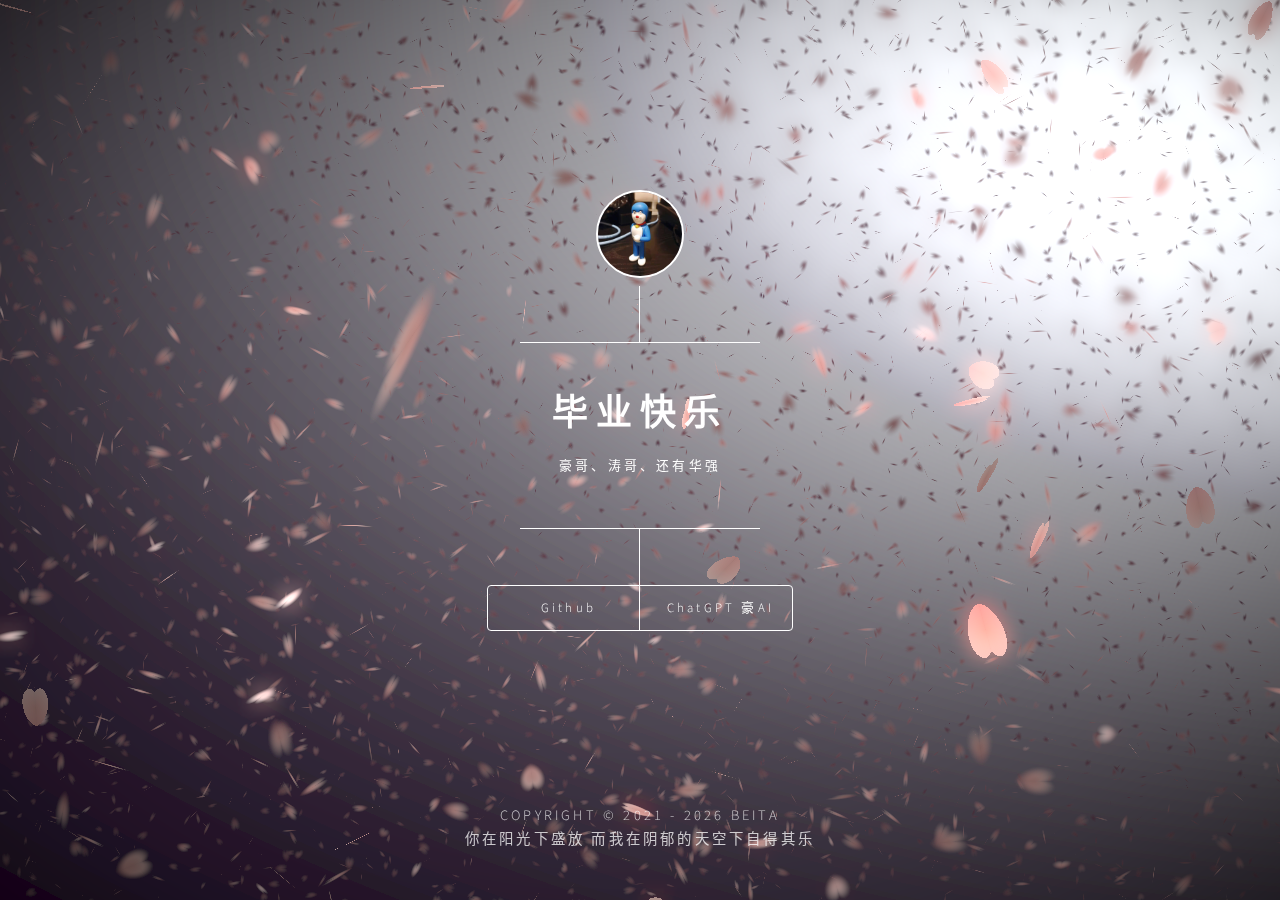
<file: index.html>
﻿<!DOCTYPE html>
<html>
 <head> 
  <title>欢迎来到阿豪站点★</title> 
  <meta charset="utf-8" /> 
  <meta http-equiv="content-language" content="zh-cn" /> 
  <link rel="shortcut icon" href="assets\wx_picture.jpg" /> 
  <meta name="viewport" content="width=device-width, initial-scale=1, user-scalable=no" /> 
  <link rel="stylesheet" href="assets/css/main.css" /> 
  <noscript> 
   <link rel="stylesheet" href="assets/css/noscript.css" /> 
  </noscript>
 </head> 
 <body class="is-preload"> 
  <!-- Wrapper --> 
  <div id="wrapper"> 
   <!-- Header --> 
   <header id="header"> 
    <div class="icon"> 
     <img src="assets\wx_picture.jpg" alt="欢迎来到阿豪站点★" title="欢迎来到阿豪站点★" class="logo" /> 
    </div> 
    <div class="content"> 
     <div class="inner"> 
      <h1>毕业快乐</h1> 
      <p>
        豪哥、涛哥、还有华强</p>
     </div> 
    </div> 
    <nav> 
     <ul> 
      <li> <a target="_blank" href="https://github.com/fengzhihao1108">Github</a></li> 
	  <li> <a target="_blank" href="https://huaqiang.yuyuefei.eu.org/">ChatGPT 豪AI</a></li>

     </ul> 
    </nav> 
   </header> 
   <!-- Footer --> 
   <footer id="footer"> 
    <p class="copyright"><script>
		var mydate = new Date();
		document.writeln("Copyright&nbsp;&copy;&nbsp;2021 - "+mydate.getFullYear()+'&nbsp;BeiTa');</script></p> 
	<p class="copyright">你在阳光下盛放 而我在阴郁的天空下自得其乐</p> 
    </footer>
  </div> 
  <canvas id="sakura" style="z-index: 2;
    position: fixed;
    left: 0;
    top: 0;
    height: 100vh;
    width: 100vw;"> 
  </canvas> 
  <!-- BG --> 
  <!-- <div id="bg"> --> 
  <!-- Scripts --> 
  <script src="assets/js/jquery.min.js"></script> 
  <script src="assets/js/browser.min.js"></script> 
  <script src="assets/js/breakpoints.min.js"></script> 
  <script src="assets/js/util.js"></script> 
  <script src="assets/js/main.js"></script> 
  <style>canvas { padding:0; margin:0; }</style> 
  <!-- sakura shader --> 
  <script id="sakura_point_vsh" type="x-shader/x_vertex">
uniform mat4 uProjection;
uniform mat4 uModelview;
uniform vec3 uResolution;
uniform vec3 uOffset;
uniform vec3 uDOF;  //x:focus distance, y:focus radius, z:max radius
uniform vec3 uFade; //x:start distance, y:half distance, z:near fade start

attribute vec3 aPosition;
attribute vec3 aEuler;
attribute vec2 aMisc; //x:size, y:fade

varying vec3 pposition;
varying float psize;
varying float palpha;
varying float pdist;

//varying mat3 rotMat;
varying vec3 normX;
varying vec3 normY;
varying vec3 normZ;
varying vec3 normal;

varying float diffuse;
varying float specular;
varying float rstop;
varying float distancefade;

void main(void) {
    // Projection is based on vertical angle
    vec4 pos = uModelview * vec4(aPosition + uOffset, 1.0);
    gl_Position = uProjection * pos;
    gl_PointSize = aMisc.x * uProjection[1][1] / -pos.z * uResolution.y * 0.5;
    
    pposition = pos.xyz;
    psize = aMisc.x;
    pdist = length(pos.xyz);
    palpha = smoothstep(0.0, 1.0, (pdist - 0.1) / uFade.z);
    
    vec3 elrsn = sin(aEuler);
    vec3 elrcs = cos(aEuler);
    mat3 rotx = mat3(
        1.0, 0.0, 0.0,
        0.0, elrcs.x, elrsn.x,
        0.0, -elrsn.x, elrcs.x
    );
    mat3 roty = mat3(
        elrcs.y, 0.0, -elrsn.y,
        0.0, 1.0, 0.0,
        elrsn.y, 0.0, elrcs.y
    );
    mat3 rotz = mat3(
        elrcs.z, elrsn.z, 0.0, 
        -elrsn.z, elrcs.z, 0.0,
        0.0, 0.0, 1.0
    );
    mat3 rotmat = rotx * roty * rotz;
    normal = rotmat[2];
    
    mat3 trrotm = mat3(
        rotmat[0][0], rotmat[1][0], rotmat[2][0],
        rotmat[0][1], rotmat[1][1], rotmat[2][1],
        rotmat[0][2], rotmat[1][2], rotmat[2][2]
    );
    normX = trrotm[0];
    normY = trrotm[1];
    normZ = trrotm[2];
    
    const vec3 lit = vec3(0.6917144638660746, 0.6917144638660746, -0.20751433915982237);
    
    float tmpdfs = dot(lit, normal);
    if(tmpdfs < 0.0) {
        normal = -normal;
        tmpdfs = dot(lit, normal);
    }
    diffuse = 0.4 + tmpdfs;
    
    vec3 eyev = normalize(-pos.xyz);
    if(dot(eyev, normal) > 0.0) {
        vec3 hv = normalize(eyev + lit);
        specular = pow(max(dot(hv, normal), 0.0), 20.0);
    }
    else {
        specular = 0.0;
    }
    
    rstop = clamp((abs(pdist - uDOF.x) - uDOF.y) / uDOF.z, 0.0, 1.0);
    rstop = pow(rstop, 0.5);
    //-0.69315 = ln(0.5)
    distancefade = min(1.0, exp((uFade.x - pdist) * 0.69315 / uFade.y));
}
</script> 
  <script id="sakura_point_fsh" type="x-shader/x_fragment">
#ifdef GL_ES
//precision mediump float;
precision highp float;
#endif

uniform vec3 uDOF;  //x:focus distance, y:focus radius, z:max radius
uniform vec3 uFade; //x:start distance, y:half distance, z:near fade start

const vec3 fadeCol = vec3(0.08, 0.03, 0.06);

varying vec3 pposition;
varying float psize;
varying float palpha;
varying float pdist;

//varying mat3 rotMat;
varying vec3 normX;
varying vec3 normY;
varying vec3 normZ;
varying vec3 normal;

varying float diffuse;
varying float specular;
varying float rstop;
varying float distancefade;

float ellipse(vec2 p, vec2 o, vec2 r) {
    vec2 lp = (p - o) / r;
    return length(lp) - 1.0;
}

void main(void) {
    vec3 p = vec3(gl_PointCoord - vec2(0.5, 0.5), 0.0) * 2.0;
    vec3 d = vec3(0.0, 0.0, -1.0);
    float nd = normZ.z; //dot(-normZ, d);
    if(abs(nd) < 0.0001) discard;
    
    float np = dot(normZ, p);
    vec3 tp = p + d * np / nd;
    vec2 coord = vec2(dot(normX, tp), dot(normY, tp));
    
    //angle = 15 degree
    const float flwrsn = 0.258819045102521;
    const float flwrcs = 0.965925826289068;
    mat2 flwrm = mat2(flwrcs, -flwrsn, flwrsn, flwrcs);
    vec2 flwrp = vec2(abs(coord.x), coord.y) * flwrm;
    
    float r;
    if(flwrp.x < 0.0) {
        r = ellipse(flwrp, vec2(0.065, 0.024) * 0.5, vec2(0.36, 0.96) * 0.5);
    }
    else {
        r = ellipse(flwrp, vec2(0.065, 0.024) * 0.5, vec2(0.58, 0.96) * 0.5);
    }
    
    if(r > rstop) discard;
    
    vec3 col = mix(vec3(1.0, 0.8, 0.75), vec3(1.0, 0.9, 0.87), r);
    float grady = mix(0.0, 1.0, pow(coord.y * 0.5 + 0.5, 0.35));
    col *= vec3(1.0, grady, grady);
    col *= mix(0.8, 1.0, pow(abs(coord.x), 0.3));
    col = col * diffuse + specular;
    
    col = mix(fadeCol, col, distancefade);
    
    float alpha = (rstop > 0.001)? (0.5 - r / (rstop * 2.0)) : 1.0;
    alpha = smoothstep(0.0, 1.0, alpha) * palpha;
    
    gl_FragColor = vec4(col * 0.5, alpha);
}
</script> 
  <!-- effects --> 
  <script id="fx_common_vsh" type="x-shader/x_vertex">
uniform vec3 uResolution;
attribute vec2 aPosition;

varying vec2 texCoord;
varying vec2 screenCoord;

void main(void) {
    gl_Position = vec4(aPosition, 0.0, 1.0);
    texCoord = aPosition.xy * 0.5 + vec2(0.5, 0.5);
    screenCoord = aPosition.xy * vec2(uResolution.z, 1.0);
}
</script> 
  <script id="bg_fsh" type="x-shader/x_fragment">
#ifdef GL_ES
//precision mediump float;
precision highp float;
#endif

uniform vec2 uTimes;

varying vec2 texCoord;
varying vec2 screenCoord;

void main(void) {
    vec3 col;
    float c;
    vec2 tmpv = texCoord * vec2(0.8, 1.0) - vec2(0.95, 1.0);
    c = exp(-pow(length(tmpv) * 1.8, 2.0));
    col = mix(vec3(0.02, 0.0, 0.03), vec3(0.96, 0.98, 1.0) * 1.5, c);
    gl_FragColor = vec4(col * 0.5, 1.0);
}
</script> 
  <script id="fx_brightbuf_fsh" type="x-shader/x_fragment">
#ifdef GL_ES
//precision mediump float;
precision highp float;
#endif
uniform sampler2D uSrc;
uniform vec2 uDelta;

varying vec2 texCoord;
varying vec2 screenCoord;

void main(void) {
    vec4 col = texture2D(uSrc, texCoord);
    gl_FragColor = vec4(col.rgb * 2.0 - vec3(0.5), 1.0);
}
</script> 
  <script id="fx_dirblur_r4_fsh" type="x-shader/x_fragment">
#ifdef GL_ES
//precision mediump float;
precision highp float;
#endif
uniform sampler2D uSrc;
uniform vec2 uDelta;
uniform vec4 uBlurDir; //dir(x, y), stride(z, w)

varying vec2 texCoord;
varying vec2 screenCoord;

void main(void) {
    vec4 col = texture2D(uSrc, texCoord);
    col = col + texture2D(uSrc, texCoord + uBlurDir.xy * uDelta);
    col = col + texture2D(uSrc, texCoord - uBlurDir.xy * uDelta);
    col = col + texture2D(uSrc, texCoord + (uBlurDir.xy + uBlurDir.zw) * uDelta);
    col = col + texture2D(uSrc, texCoord - (uBlurDir.xy + uBlurDir.zw) * uDelta);
    gl_FragColor = col / 5.0;
}
</script> 
  <!-- effect fragment shader template --> 
  <script id="fx_common_fsh" type="x-shader/x_fragment">
#ifdef GL_ES
//precision mediump float;
precision highp float;
#endif
uniform sampler2D uSrc;
uniform vec2 uDelta;

varying vec2 texCoord;
varying vec2 screenCoord;

void main(void) {
    gl_FragColor = texture2D(uSrc, texCoord);
}
</script> 
  <!-- post processing --> 
  <script id="pp_final_vsh" type="x-shader/x_vertex">
uniform vec3 uResolution;
attribute vec2 aPosition;
varying vec2 texCoord;
varying vec2 screenCoord;
void main(void) {
    gl_Position = vec4(aPosition, 0.0, 1.0);
    texCoord = aPosition.xy * 0.5 + vec2(0.5, 0.5);
    screenCoord = aPosition.xy * vec2(uResolution.z, 1.0);
}
</script> 
  <script id="pp_final_fsh" type="x-shader/x_fragment">
#ifdef GL_ES
//precision mediump float;
precision highp float;
#endif
uniform sampler2D uSrc;
uniform sampler2D uBloom;
uniform vec2 uDelta;
varying vec2 texCoord;
varying vec2 screenCoord;
void main(void) {
    vec4 srccol = texture2D(uSrc, texCoord) * 2.0;
    vec4 bloomcol = texture2D(uBloom, texCoord);
    vec4 col;
    col = srccol + bloomcol * (vec4(1.0) + srccol);
    col *= smoothstep(1.0, 0.0, pow(length((texCoord - vec2(0.5)) * 2.0), 1.2) * 0.5);
    col = pow(col, vec4(0.45454545454545)); //(1.0 / 2.2)
    
    gl_FragColor = vec4(col.rgb, 1.0);
    gl_FragColor.a = 1.0;
}
</script> 
  <script>
// Utilities
var Vector3 = {};
var Matrix44 = {};
Vector3.create = function(x, y, z) {
    return {'x':x, 'y':y, 'z':z};
};
Vector3.dot = function (v0, v1) {
    return v0.x * v1.x + v0.y * v1.y + v0.z * v1.z;
};
Vector3.cross = function (v, v0, v1) {
    v.x = v0.y * v1.z - v0.z * v1.y;
    v.y = v0.z * v1.x - v0.x * v1.z;
    v.z = v0.x * v1.y - v0.y * v1.x;
};
Vector3.normalize = function (v) {
    var l = v.x * v.x + v.y * v.y + v.z * v.z;
    if(l > 0.00001) {
        l = 1.0 / Math.sqrt(l);
        v.x *= l;
        v.y *= l;
        v.z *= l;
    }
};
Vector3.arrayForm = function(v) {
    if(v.array) {
        v.array[0] = v.x;
        v.array[1] = v.y;
        v.array[2] = v.z;
    }
    else {
        v.array = new Float32Array([v.x, v.y, v.z]);
    }
    return v.array;
};
Matrix44.createIdentity = function () {
    return new Float32Array([1.0, 0.0, 0.0, 0.0, 0.0, 1.0, 0.0, 0.0, 0.0, 0.0, 1.0, 0.0, 0.0, 0.0, 0.0, 1.0]);
};
Matrix44.loadProjection = function (m, aspect, vdeg, near, far) {
    var h = near * Math.tan(vdeg * Math.PI / 180.0 * 0.5) * 2.0;
    var w = h * aspect;
    
    m[0] = 2.0 * near / w;
    m[1] = 0.0;
    m[2] = 0.0;
    m[3] = 0.0;
    
    m[4] = 0.0;
    m[5] = 2.0 * near / h;
    m[6] = 0.0;
    m[7] = 0.0;
    
    m[8] = 0.0;
    m[9] = 0.0;
    m[10] = -(far + near) / (far - near);
    m[11] = -1.0;
    
    m[12] = 0.0;
    m[13] = 0.0;
    m[14] = -2.0 * far * near / (far - near);
    m[15] = 0.0;
};
Matrix44.loadLookAt = function (m, vpos, vlook, vup) {
    var frontv = Vector3.create(vpos.x - vlook.x, vpos.y - vlook.y, vpos.z - vlook.z);
    Vector3.normalize(frontv);
    var sidev = Vector3.create(1.0, 0.0, 0.0);
    Vector3.cross(sidev, vup, frontv);
    Vector3.normalize(sidev);
    var topv = Vector3.create(1.0, 0.0, 0.0);
    Vector3.cross(topv, frontv, sidev);
    Vector3.normalize(topv);
    
    m[0] = sidev.x;
    m[1] = topv.x;
    m[2] = frontv.x;
    m[3] = 0.0;
    
    m[4] = sidev.y;
    m[5] = topv.y;
    m[6] = frontv.y;
    m[7] = 0.0;
    
    m[8] = sidev.z;
    m[9] = topv.z;
    m[10] = frontv.z;
    m[11] = 0.0;
    
    m[12] = -(vpos.x * m[0] + vpos.y * m[4] + vpos.z * m[8]);
    m[13] = -(vpos.x * m[1] + vpos.y * m[5] + vpos.z * m[9]);
    m[14] = -(vpos.x * m[2] + vpos.y * m[6] + vpos.z * m[10]);
    m[15] = 1.0;
};

//
var timeInfo = {
    'start':0, 'prev':0, // Date
    'delta':0, 'elapsed':0 // Number(sec)
};

//
var gl;
var renderSpec = {
    'width':0,
    'height':0,
    'aspect':1,
    'array':new Float32Array(3),
    'halfWidth':0,
    'halfHeight':0,
    'halfArray':new Float32Array(3)
    // and some render targets. see setViewport()
};
renderSpec.setSize = function(w, h) {
    renderSpec.width = w;
    renderSpec.height = h;
    renderSpec.aspect = renderSpec.width / renderSpec.height;
    renderSpec.array[0] = renderSpec.width;
    renderSpec.array[1] = renderSpec.height;
    renderSpec.array[2] = renderSpec.aspect;
    
    renderSpec.halfWidth = Math.floor(w / 2);
    renderSpec.halfHeight = Math.floor(h / 2);
    renderSpec.halfArray[0] = renderSpec.halfWidth;
    renderSpec.halfArray[1] = renderSpec.halfHeight;
    renderSpec.halfArray[2] = renderSpec.halfWidth / renderSpec.halfHeight;
};

function deleteRenderTarget(rt) {
    gl.deleteFramebuffer(rt.frameBuffer);
    gl.deleteRenderbuffer(rt.renderBuffer);
    gl.deleteTexture(rt.texture);
}

function createRenderTarget(w, h) {
    var ret = {
        'width':w,
        'height':h,
        'sizeArray':new Float32Array([w, h, w / h]),
        'dtxArray':new Float32Array([1.0 / w, 1.0 / h])
    };
    ret.frameBuffer = gl.createFramebuffer();
    ret.renderBuffer = gl.createRenderbuffer();
    ret.texture = gl.createTexture();
    
    gl.bindTexture(gl.TEXTURE_2D, ret.texture);
    gl.texImage2D(gl.TEXTURE_2D, 0, gl.RGBA, w, h, 0, gl.RGBA, gl.UNSIGNED_BYTE, null);
    gl.texParameteri(gl.TEXTURE_2D, gl.TEXTURE_WRAP_S, gl.CLAMP_TO_EDGE);
    gl.texParameteri(gl.TEXTURE_2D, gl.TEXTURE_WRAP_T, gl.CLAMP_TO_EDGE);
    gl.texParameteri(gl.TEXTURE_2D, gl.TEXTURE_MAG_FILTER, gl.LINEAR);
    gl.texParameteri(gl.TEXTURE_2D, gl.TEXTURE_MIN_FILTER, gl.LINEAR);
    
    gl.bindFramebuffer(gl.FRAMEBUFFER, ret.frameBuffer);
    gl.framebufferTexture2D(gl.FRAMEBUFFER, gl.COLOR_ATTACHMENT0, gl.TEXTURE_2D, ret.texture, 0);
    
    gl.bindRenderbuffer(gl.RENDERBUFFER, ret.renderBuffer);
    gl.renderbufferStorage(gl.RENDERBUFFER, gl.DEPTH_COMPONENT16, w, h);
    gl.framebufferRenderbuffer(gl.FRAMEBUFFER, gl.DEPTH_ATTACHMENT, gl.RENDERBUFFER, ret.renderBuffer);
    
    gl.bindTexture(gl.TEXTURE_2D, null);
    gl.bindRenderbuffer(gl.RENDERBUFFER, null);
    gl.bindFramebuffer(gl.FRAMEBUFFER, null);
    
    return ret;
}

function compileShader(shtype, shsrc) {
	var retsh = gl.createShader(shtype);
	
	gl.shaderSource(retsh, shsrc);
	gl.compileShader(retsh);
	
	if(!gl.getShaderParameter(retsh, gl.COMPILE_STATUS)) {
		var errlog = gl.getShaderInfoLog(retsh);
		gl.deleteShader(retsh);
		console.error(errlog);
		return null;
	}
	return retsh;
}

function createShader(vtxsrc, frgsrc, uniformlist, attrlist) {
    var vsh = compileShader(gl.VERTEX_SHADER, vtxsrc);
    var fsh = compileShader(gl.FRAGMENT_SHADER, frgsrc);
    
    if(vsh == null || fsh == null) {
        return null;
    }
    
    var prog = gl.createProgram();
    gl.attachShader(prog, vsh);
    gl.attachShader(prog, fsh);
    
    gl.deleteShader(vsh);
    gl.deleteShader(fsh);
    
    gl.linkProgram(prog);
    if (!gl.getProgramParameter(prog, gl.LINK_STATUS)) {
        var errlog = gl.getProgramInfoLog(prog);
        console.error(errlog);
        return null;
    }
    
    if(uniformlist) {
        prog.uniforms = {};
        for(var i = 0; i < uniformlist.length; i++) {
            prog.uniforms[uniformlist[i]] = gl.getUniformLocation(prog, uniformlist[i]);
        }
    }
    
    if(attrlist) {
        prog.attributes = {};
        for(var i = 0; i < attrlist.length; i++) {
            var attr = attrlist[i];
            prog.attributes[attr] = gl.getAttribLocation(prog, attr);
        }
    }
    
    return prog;
}

function useShader(prog) {
    gl.useProgram(prog);
    for(var attr in prog.attributes) {
        gl.enableVertexAttribArray(prog.attributes[attr]);;
    }
}

function unuseShader(prog) {
    for(var attr in prog.attributes) {
        gl.disableVertexAttribArray(prog.attributes[attr]);;
    }
    gl.useProgram(null);
}

/////
var projection = {
    'angle':60,
    'nearfar':new Float32Array([0.1, 100.0]),
    'matrix':Matrix44.createIdentity()
};
var camera = {
    'position':Vector3.create(0, 0, 100),
    'lookat':Vector3.create(0, 0, 0),
    'up':Vector3.create(0, 1, 0),
    'dof':Vector3.create(10.0, 4.0, 8.0),
    'matrix':Matrix44.createIdentity()
};

var pointFlower = {};
var meshFlower = {};
var sceneStandBy = false;

var BlossomParticle = function () {
    this.velocity = new Array(3);
    this.rotation = new Array(3);
    this.position = new Array(3);
    this.euler = new Array(3);
    this.size = 1.0;
    this.alpha = 1.0;
    this.zkey = 0.0;
};

BlossomParticle.prototype.setVelocity = function (vx, vy, vz) {
    this.velocity[0] = vx;
    this.velocity[1] = vy;
    this.velocity[2] = vz;
};

BlossomParticle.prototype.setRotation = function (rx, ry, rz) {
    this.rotation[0] = rx;
    this.rotation[1] = ry;
    this.rotation[2] = rz;
};

BlossomParticle.prototype.setPosition = function (nx, ny, nz) {
    this.position[0] = nx;
    this.position[1] = ny;
    this.position[2] = nz;
};

BlossomParticle.prototype.setEulerAngles = function (rx, ry, rz) {
    this.euler[0] = rx;
    this.euler[1] = ry;
    this.euler[2] = rz;
};

BlossomParticle.prototype.setSize = function (s) {
    this.size = s;
};

BlossomParticle.prototype.update = function (dt, et) {
    this.position[0] += this.velocity[0] * dt;
    this.position[1] += this.velocity[1] * dt;
    this.position[2] += this.velocity[2] * dt;
    
    this.euler[0] += this.rotation[0] * dt;
    this.euler[1] += this.rotation[1] * dt;
    this.euler[2] += this.rotation[2] * dt;
};

function createPointFlowers() {
    // get point sizes
    var prm = gl.getParameter(gl.ALIASED_POINT_SIZE_RANGE);
    renderSpec.pointSize = {'min':prm[0], 'max':prm[1]};
    
    var vtxsrc = document.getElementById("sakura_point_vsh").textContent;
    var frgsrc = document.getElementById("sakura_point_fsh").textContent;
    
    pointFlower.program = createShader(
        vtxsrc, frgsrc,
        ['uProjection', 'uModelview', 'uResolution', 'uOffset', 'uDOF', 'uFade'],
        ['aPosition', 'aEuler', 'aMisc']
    );
    
    useShader(pointFlower.program);
    pointFlower.offset = new Float32Array([0.0, 0.0, 0.0]);
    pointFlower.fader = Vector3.create(0.0, 10.0, 0.0);
    
    // paramerters: velocity[3], rotate[3]
    pointFlower.numFlowers = 1600;
    pointFlower.particles = new Array(pointFlower.numFlowers);
    // vertex attributes {position[3], euler_xyz[3], size[1]}
    pointFlower.dataArray = new Float32Array(pointFlower.numFlowers * (3 + 3 + 2));
    pointFlower.positionArrayOffset = 0;
    pointFlower.eulerArrayOffset = pointFlower.numFlowers * 3;
    pointFlower.miscArrayOffset = pointFlower.numFlowers * 6;
    
    pointFlower.buffer = gl.createBuffer();
    gl.bindBuffer(gl.ARRAY_BUFFER, pointFlower.buffer);
    gl.bufferData(gl.ARRAY_BUFFER, pointFlower.dataArray, gl.DYNAMIC_DRAW);
    gl.bindBuffer(gl.ARRAY_BUFFER, null);
    
    unuseShader(pointFlower.program);
    
    for(var i = 0; i < pointFlower.numFlowers; i++) {
        pointFlower.particles[i] = new BlossomParticle();
    }
}

function initPointFlowers() {
    //area
    pointFlower.area = Vector3.create(20.0, 20.0, 20.0);
    pointFlower.area.x = pointFlower.area.y * renderSpec.aspect;
    
    pointFlower.fader.x = 10.0; //env fade start
    pointFlower.fader.y = pointFlower.area.z; //env fade half
    pointFlower.fader.z = 0.1;  //near fade start
    
    //particles
    var PI2 = Math.PI * 2.0;
    var tmpv3 = Vector3.create(0, 0, 0);
    var tmpv = 0;
    var symmetryrand = function() {return (Math.random() * 2.0 - 1.0);};
    for(var i = 0; i < pointFlower.numFlowers; i++) {
        var tmpprtcl = pointFlower.particles[i];
        
        //velocity
        tmpv3.x = symmetryrand() * 0.3 + 0.8;
        tmpv3.y = symmetryrand() * 0.2 - 1.0;
        tmpv3.z = symmetryrand() * 0.3 + 0.5;
        Vector3.normalize(tmpv3);
        tmpv = 2.0 + Math.random() * 1.0;
        tmpprtcl.setVelocity(tmpv3.x * tmpv, tmpv3.y * tmpv, tmpv3.z * tmpv);
        
        //rotation
        tmpprtcl.setRotation(
            symmetryrand() * PI2 * 0.5,
            symmetryrand() * PI2 * 0.5,
            symmetryrand() * PI2 * 0.5
        );
        
        //position
        tmpprtcl.setPosition(
            symmetryrand() * pointFlower.area.x,
            symmetryrand() * pointFlower.area.y,
            symmetryrand() * pointFlower.area.z
        );
        
        //euler
        tmpprtcl.setEulerAngles(
            Math.random() * Math.PI * 2.0,
            Math.random() * Math.PI * 2.0,
            Math.random() * Math.PI * 2.0
        );
        
        //size
        tmpprtcl.setSize(0.9 + Math.random() * 0.1);
    }
}

function renderPointFlowers() {
    //update
    var PI2 = Math.PI * 2.0;
    var limit = [pointFlower.area.x, pointFlower.area.y, pointFlower.area.z];
    var repeatPos = function (prt, cmp, limit) {
        if(Math.abs(prt.position[cmp]) - prt.size * 0.5 > limit) {
            //out of area
            if(prt.position[cmp] > 0) {
                prt.position[cmp] -= limit * 2.0;
            }
            else {
                prt.position[cmp] += limit * 2.0;
            }
        }
    };
    var repeatEuler = function (prt, cmp) {
        prt.euler[cmp] = prt.euler[cmp] % PI2;
        if(prt.euler[cmp] < 0.0) {
            prt.euler[cmp] += PI2;
        }
    };
    
    for(var i = 0; i < pointFlower.numFlowers; i++) {
        var prtcl = pointFlower.particles[i];
        prtcl.update(timeInfo.delta, timeInfo.elapsed);
        repeatPos(prtcl, 0, pointFlower.area.x);
        repeatPos(prtcl, 1, pointFlower.area.y);
        repeatPos(prtcl, 2, pointFlower.area.z);
        repeatEuler(prtcl, 0);
        repeatEuler(prtcl, 1);
        repeatEuler(prtcl, 2);
        
        prtcl.alpha = 1.0;//(pointFlower.area.z - prtcl.position[2]) * 0.5;
        
        prtcl.zkey = (camera.matrix[2] * prtcl.position[0]
                    + camera.matrix[6] * prtcl.position[1]
                    + camera.matrix[10] * prtcl.position[2]
                    + camera.matrix[14]);
    }
    
    // sort
    pointFlower.particles.sort(function(p0, p1){return p0.zkey - p1.zkey;});
    
    // update data
    var ipos = pointFlower.positionArrayOffset;
    var ieuler = pointFlower.eulerArrayOffset;
    var imisc = pointFlower.miscArrayOffset;
    for(var i = 0; i < pointFlower.numFlowers; i++) {
        var prtcl = pointFlower.particles[i];
        pointFlower.dataArray[ipos] = prtcl.position[0];
        pointFlower.dataArray[ipos + 1] = prtcl.position[1];
        pointFlower.dataArray[ipos + 2] = prtcl.position[2];
        ipos += 3;
        pointFlower.dataArray[ieuler] = prtcl.euler[0];
        pointFlower.dataArray[ieuler + 1] = prtcl.euler[1];
        pointFlower.dataArray[ieuler + 2] = prtcl.euler[2];
        ieuler += 3;
        pointFlower.dataArray[imisc] = prtcl.size;
        pointFlower.dataArray[imisc + 1] = prtcl.alpha;
        imisc += 2;
    }
    
    //draw
    gl.enable(gl.BLEND);
    //gl.disable(gl.DEPTH_TEST);
    gl.blendFunc(gl.SRC_ALPHA, gl.ONE_MINUS_SRC_ALPHA);
    
    var prog = pointFlower.program;
    useShader(prog);
    
    gl.uniformMatrix4fv(prog.uniforms.uProjection, false, projection.matrix);
    gl.uniformMatrix4fv(prog.uniforms.uModelview, false, camera.matrix);
    gl.uniform3fv(prog.uniforms.uResolution, renderSpec.array);
    gl.uniform3fv(prog.uniforms.uDOF, Vector3.arrayForm(camera.dof));
    gl.uniform3fv(prog.uniforms.uFade, Vector3.arrayForm(pointFlower.fader));
    
    gl.bindBuffer(gl.ARRAY_BUFFER, pointFlower.buffer);
    gl.bufferData(gl.ARRAY_BUFFER, pointFlower.dataArray, gl.DYNAMIC_DRAW);
    
    gl.vertexAttribPointer(prog.attributes.aPosition, 3, gl.FLOAT, false, 0, pointFlower.positionArrayOffset * Float32Array.BYTES_PER_ELEMENT);
    gl.vertexAttribPointer(prog.attributes.aEuler, 3, gl.FLOAT, false, 0, pointFlower.eulerArrayOffset * Float32Array.BYTES_PER_ELEMENT);
    gl.vertexAttribPointer(prog.attributes.aMisc, 2, gl.FLOAT, false, 0, pointFlower.miscArrayOffset * Float32Array.BYTES_PER_ELEMENT);
    
    // doubler
    for(var i = 1; i < 2; i++) {
        var zpos = i * -2.0;
        pointFlower.offset[0] = pointFlower.area.x * -1.0;
        pointFlower.offset[1] = pointFlower.area.y * -1.0;
        pointFlower.offset[2] = pointFlower.area.z * zpos;
        gl.uniform3fv(prog.uniforms.uOffset, pointFlower.offset);
        gl.drawArrays(gl.POINT, 0, pointFlower.numFlowers);
        
        pointFlower.offset[0] = pointFlower.area.x * -1.0;
        pointFlower.offset[1] = pointFlower.area.y *  1.0;
        pointFlower.offset[2] = pointFlower.area.z * zpos;
        gl.uniform3fv(prog.uniforms.uOffset, pointFlower.offset);
        gl.drawArrays(gl.POINT, 0, pointFlower.numFlowers);
        
        pointFlower.offset[0] = pointFlower.area.x *  1.0;
        pointFlower.offset[1] = pointFlower.area.y * -1.0;
        pointFlower.offset[2] = pointFlower.area.z * zpos;
        gl.uniform3fv(prog.uniforms.uOffset, pointFlower.offset);
        gl.drawArrays(gl.POINT, 0, pointFlower.numFlowers);
        
        pointFlower.offset[0] = pointFlower.area.x *  1.0;
        pointFlower.offset[1] = pointFlower.area.y *  1.0;
        pointFlower.offset[2] = pointFlower.area.z * zpos;
        gl.uniform3fv(prog.uniforms.uOffset, pointFlower.offset);
        gl.drawArrays(gl.POINT, 0, pointFlower.numFlowers);
    }
    
    //main
    pointFlower.offset[0] = 0.0;
    pointFlower.offset[1] = 0.0;
    pointFlower.offset[2] = 0.0;
    gl.uniform3fv(prog.uniforms.uOffset, pointFlower.offset);
    gl.drawArrays(gl.POINT, 0, pointFlower.numFlowers);
    
    gl.bindBuffer(gl.ARRAY_BUFFER, null);
    unuseShader(prog);
    
    gl.enable(gl.DEPTH_TEST);
    gl.disable(gl.BLEND);
}

// effects
//common util
function createEffectProgram(vtxsrc, frgsrc, exunifs, exattrs) {
    var ret = {};
    var unifs = ['uResolution', 'uSrc', 'uDelta'];
    if(exunifs) {
        unifs = unifs.concat(exunifs);
    }
    var attrs = ['aPosition'];
    if(exattrs) {
        attrs = attrs.concat(exattrs);
    }
    
    ret.program = createShader(vtxsrc, frgsrc, unifs, attrs);
    useShader(ret.program);
    
    ret.dataArray = new Float32Array([
        -1.0, -1.0,
         1.0, -1.0,
        -1.0,  1.0,
         1.0,  1.0
    ]);
    ret.buffer = gl.createBuffer();
    gl.bindBuffer(gl.ARRAY_BUFFER, ret.buffer);
    gl.bufferData(gl.ARRAY_BUFFER, ret.dataArray, gl.STATIC_DRAW);
    
    gl.bindBuffer(gl.ARRAY_BUFFER, null);
    unuseShader(ret.program);
    
    return ret;
}

// basic usage
// useEffect(prog, srctex({'texture':texid, 'dtxArray':(f32)[dtx, dty]})); //basic initialize
// gl.uniform**(...); //additional uniforms
// drawEffect()
// unuseEffect(prog)
// TEXTURE0 makes src
function useEffect(fxobj, srctex) {
    var prog = fxobj.program;
    useShader(prog);
    gl.uniform3fv(prog.uniforms.uResolution, renderSpec.array);
    
    if(srctex != null) {
        gl.uniform2fv(prog.uniforms.uDelta, srctex.dtxArray);
        gl.uniform1i(prog.uniforms.uSrc, 0);
        
        gl.activeTexture(gl.TEXTURE0);
        gl.bindTexture(gl.TEXTURE_2D, srctex.texture);
    }
}
function drawEffect(fxobj) {
    gl.bindBuffer(gl.ARRAY_BUFFER, fxobj.buffer);
    gl.vertexAttribPointer(fxobj.program.attributes.aPosition, 2, gl.FLOAT, false, 0, 0);
    gl.drawArrays(gl.TRIANGLE_STRIP, 0, 4);
}
function unuseEffect(fxobj) {
    unuseShader(fxobj.program);
}

var effectLib = {};
function createEffectLib() {
    
    var vtxsrc, frgsrc;
    //common
    var cmnvtxsrc = document.getElementById("fx_common_vsh").textContent;
    
    //background
    frgsrc = document.getElementById("bg_fsh").textContent;
    effectLib.sceneBg = createEffectProgram(cmnvtxsrc, frgsrc, ['uTimes'], null);
    
    // make brightpixels buffer
    frgsrc = document.getElementById("fx_brightbuf_fsh").textContent;
    effectLib.mkBrightBuf = createEffectProgram(cmnvtxsrc, frgsrc, null, null);
    
    // direction blur
    frgsrc = document.getElementById("fx_dirblur_r4_fsh").textContent;
    effectLib.dirBlur = createEffectProgram(cmnvtxsrc, frgsrc, ['uBlurDir'], null);
    
    //final composite
    vtxsrc = document.getElementById("pp_final_vsh").textContent;
    frgsrc = document.getElementById("pp_final_fsh").textContent;
    effectLib.finalComp = createEffectProgram(vtxsrc, frgsrc, ['uBloom'], null);
}

// backgroundAEINK
function createBackground() {
    //console.log("create background");
}
function initBackground() {
    //console.log("init background");AEINK
}
function renderBackground() {
    gl.disable(gl.DEPTH_TEST);
    
    useEffect(effectLib.sceneBg, null);
    gl.uniform2f(effectLib.sceneBg.program.uniforms.uTimes, timeInfo.elapsed, timeInfo.delta);
    drawEffect(effectLib.sceneBg);
    unuseEffect(effectLib.sceneBg);
    
    gl.enable(gl.DEPTH_TEST);
}

// post process
var postProcess = {};
function createPostProcess() {
    //console.log("create post process");
}
function initPostProcess() {
    //console.log("init post process");
}

function renderPostProcess() {
    gl.enable(gl.TEXTURE_2D);
    gl.disable(gl.DEPTH_TEST);
    var bindRT = function (rt, isclear) {
        gl.bindFramebuffer(gl.FRAMEBUFFER, rt.frameBuffer);
        gl.viewport(0, 0, rt.width, rt.height);
        if(isclear) {
            gl.clearColor(0, 0, 0, 0);
            gl.clear(gl.COLOR_BUFFER_BIT | gl.DEPTH_BUFFER_BIT);
        }
    };
    
    //make bright buff
    bindRT(renderSpec.wHalfRT0, true);
    useEffect(effectLib.mkBrightBuf, renderSpec.mainRT);
    drawEffect(effectLib.mkBrightBuf);
    unuseEffect(effectLib.mkBrightBuf);
    
    // make bloom
    for(var i = 0; i < 2; i++) {
        var p = 1.5 + 1 * i;
        var s = 2.0 + 1 * i;
        bindRT(renderSpec.wHalfRT1, true);
        useEffect(effectLib.dirBlur, renderSpec.wHalfRT0);
        gl.uniform4f(effectLib.dirBlur.program.uniforms.uBlurDir, p, 0.0, s, 0.0);
        drawEffect(effectLib.dirBlur);
        unuseEffect(effectLib.dirBlur);
        
        bindRT(renderSpec.wHalfRT0, true);
        useEffect(effectLib.dirBlur, renderSpec.wHalfRT1);
        gl.uniform4f(effectLib.dirBlur.program.uniforms.uBlurDir, 0.0, p, 0.0, s);
        drawEffect(effectLib.dirBlur);
        unuseEffect(effectLib.dirBlur);
    }
    
    //display
    gl.bindFramebuffer(gl.FRAMEBUFFER, null);
    gl.viewport(0, 0, renderSpec.width, renderSpec.height);
    gl.clear(gl.COLOR_BUFFER_BIT | gl.DEPTH_BUFFER_BIT);
    
    useEffect(effectLib.finalComp, renderSpec.mainRT);
    gl.uniform1i(effectLib.finalComp.program.uniforms.uBloom, 1);
    gl.activeTexture(gl.TEXTURE1);
    gl.bindTexture(gl.TEXTURE_2D, renderSpec.wHalfRT0.texture);
    drawEffect(effectLib.finalComp);
    unuseEffect(effectLib.finalComp);
    
    gl.enable(gl.DEPTH_TEST);
}

/////AEINK
var SceneEnv = {};
function createScene() {
    createEffectLib();
    createBackground();
    createPointFlowers();
    createPostProcess();
    sceneStandBy = true;
}

function initScene() {
    initBackground();
    initPointFlowers();
    initPostProcess();
    
    //camera.position.z = 17.320508;
    camera.position.z = pointFlower.area.z + projection.nearfar[0];
    projection.angle = Math.atan2(pointFlower.area.y, camera.position.z + pointFlower.area.z) * 180.0 / Math.PI * 2.0;
    Matrix44.loadProjection(projection.matrix, renderSpec.aspect, projection.angle, projection.nearfar[0], projection.nearfar[1]);
}

function renderScene() {
    //draw
    Matrix44.loadLookAt(camera.matrix, camera.position, camera.lookat, camera.up);
    
    gl.enable(gl.DEPTH_TEST);
    
    //gl.bindFramebuffer(gl.FRAMEBUFFER, null);
    gl.bindFramebuffer(gl.FRAMEBUFFER, renderSpec.mainRT.frameBuffer);
    gl.viewport(0, 0, renderSpec.mainRT.width, renderSpec.mainRT.height);
    gl.clearColor(0.005, 0, 0.05, 0);
    gl.clear(gl.COLOR_BUFFER_BIT | gl.DEPTH_BUFFER_BIT);
    
    renderBackground();
    renderPointFlowers();
    renderPostProcess();
}

/////
function onResize(e) {
    makeCanvasFullScreen(document.getElementById("sakura"));
    setViewports();
    if(sceneStandBy) {
        initScene();
    }
}

function setViewports() {
    renderSpec.setSize(gl.canvas.width, gl.canvas.height);
    
    gl.clearColor(0.2, 0.2, 0.5, 1.0);
    gl.viewport(0, 0, renderSpec.width, renderSpec.height);
    
    var rtfunc = function (rtname, rtw, rth) {
        var rt = renderSpec[rtname];
        if(rt) deleteRenderTarget(rt);
        renderSpec[rtname] = createRenderTarget(rtw, rth);
    };
    rtfunc('mainRT', renderSpec.width, renderSpec.height);
    rtfunc('wFullRT0', renderSpec.width, renderSpec.height);
    rtfunc('wFullRT1', renderSpec.width, renderSpec.height);
    rtfunc('wHalfRT0', renderSpec.halfWidth, renderSpec.halfHeight);
    rtfunc('wHalfRT1', renderSpec.halfWidth, renderSpec.halfHeight);
}

function render() {
    renderScene();
}

var animating = true;
function toggleAnimation(elm) {
    animating ^= true;
    if(animating) animate();
    if(elm) {
        elm.innerHTML = animating? "Stop":"Start";
    }
}

function stepAnimation() {
    if(!animating) animate();
}

function animate() {
    var curdate = new Date();
    timeInfo.elapsed = (curdate - timeInfo.start) / 1000.0;
    timeInfo.delta = (curdate - timeInfo.prev) / 1000.0;
    timeInfo.prev = curdate;
    
    if(animating) requestAnimationFrame(animate);
    render();
}

function makeCanvasFullScreen(canvas) {
    var b = document.body;
	var d = document.documentElement;
	fullw = Math.max(b.clientWidth , b.scrollWidth, d.scrollWidth, d.clientWidth);
	fullh = Math.max(b.clientHeight , b.scrollHeight, d.scrollHeight, d.clientHeight);
	canvas.width = fullw;
	canvas.height = fullh;
}

window.addEventListener('load', function(e) {
    var canvas = document.getElementById("sakura");
    try {
        makeCanvasFullScreen(canvas);
        gl = canvas.getContext('experimental-webgl');
    } catch(e) {
        alert("WebGL not supported." + e);
        console.error(e);
        return;
    }
    
    window.addEventListener('resize', onResize);
    
    setViewports();
    createScene();
    initScene();
    
    timeInfo.start = new Date();
    timeInfo.prev = timeInfo.start;
    animate();
});

//set window.requestAnimationFrame
(function (w, r) {
    w['r'+r] = w['r'+r] || w['webkitR'+r] || w['mozR'+r] || w['msR'+r] || w['oR'+r] || function(c){ w.setTimeout(c, 1000 / 60); };
})(window, 'equestAnimationFrame');
</script>  
 </body>
</html>
</file>
<file: assets/css/noscript.css>
/* BG */

	body.is-preload #bg:before {
		background-color: transparent;
	}

/* Header */

	body.is-preload #header {
		-moz-filter: none;
		-webkit-filter: none;
		-ms-filter: none;
		filter: none;
	}

		body.is-preload #header > * {
			opacity: 1;
		}

		body.is-preload #header .content .inner {
			max-height: none;
			padding: 3rem 2rem;
			opacity: 1;
		}

/* Main */

	#main article {
		opacity: 1;
		margin: 4rem 0 0 0;
	}
</file>
<file: assets/css/main.css>
@import url(fontawesome-all.min.css);
@import url("https://fonts.googleapis.com/css?family=Source+Sans+Pro:300italic,600italic,300,600");
html, body, div, span, applet, object,
iframe, h1, h2, h3, h4, h5, h6, p, blockquote,
pre, a, abbr, acronym, address, big, cite,
code, del, dfn, em, img, ins, kbd, q, s, samp,
small, strike, strong, sub, sup, tt, var, b,
u, i, center, dl, dt, dd, ol, ul, li, fieldset,
form, label, legend, table, caption, tbody,
tfoot, thead, tr, th, td, article, aside,
canvas, details, embed, figure, figcaption,
footer, header, hgroup, menu, nav, output, ruby,
section, summary, time, mark, audio, video {
	margin: 0;
	padding: 0;
	border: 0;
	font-size: 100%;
	font: inherit;
	vertical-align: baseline;}

article, aside, details, figcaption, figure,
footer, header, hgroup, menu, nav, section {
	display: block;}

body {
	line-height: 1;
}

ol, ul {
	list-style: none;
}

blockquote, q {
	quotes: none;
}

	blockquote:before, blockquote:after, q:before, q:after {
		content: '';
		content: none;
	}

table {
	border-collapse: collapse;
	border-spacing: 0;
}

body {
	-webkit-text-size-adjust: none;
}

mark {
	background-color: transparent;
	color: inherit;
}

input::-moz-focus-inner {
	border: 0;
	padding: 0;
}

input, select, textarea {
	-moz-appearance: none;
	-webkit-appearance: none;
	-ms-appearance: none;
	appearance: none;
}

/* Basic */

	@-ms-viewport {
		width: device-width;
	}

	@media screen and (max-width: 480px) {

		html, body {
			min-width: 320px;
		}

	}

	html {
		box-sizing: border-box;
	}

	*, *:before, *:after {
		box-sizing: inherit;
	}

	body {
		background: #1b1f22;
	}

		body.is-preload *, body.is-preload *:before, body.is-preload *:after {
			-moz-animation: none !important;
			-webkit-animation: none !important;
			-ms-animation: none !important;
			animation: none !important;
			-moz-transition: none !important;
			-webkit-transition: none !important;
			-ms-transition: none !important;
			transition: none !important;
		}

/* Type */

	html {
		font-size: 16pt;
	}

		@media screen and (max-width: 1680px) {

			html {
				font-size: 12pt;
			}

		}

		@media screen and (max-width: 736px) {

			html {
				font-size: 11pt;
			}

		}

		@media screen and (max-width: 360px) {

			html {
				font-size: 10pt;
			}

		}

	body, input, select, textarea {
		color: #ffffff;
		font-family: "Source Sans Pro", sans-serif;
		font-weight: 300;
		font-size: 1rem;
		line-height: 1.65;
	}

	a {
		-moz-transition: color 0.2s ease-in-out, background-color 0.2s ease-in-out, border-bottom-color 0.2s ease-in-out;
		-webkit-transition: color 0.2s ease-in-out, background-color 0.2s ease-in-out, border-bottom-color 0.2s ease-in-out;
		-ms-transition: color 0.2s ease-in-out, background-color 0.2s ease-in-out, border-bottom-color 0.2s ease-in-out;
		transition: color 0.2s ease-in-out, background-color 0.2s ease-in-out, border-bottom-color 0.2s ease-in-out;
		/*border-bottom: dotted 1px rgba(255, 255, 255, 0.5);*/
		text-decoration: none;
		color: inherit;
	}

		a:hover {
			border-bottom-color: transparent;
		}

	strong, b {
		color: #ffffff;
		font-weight: 600;
	}

	em, i {
		font-style: italic;
	}

	p {
		margin: 0 0 2rem 0;
	}

	h1, h2, h3, h4, h5, h6 {
		color: #ffffff;
		font-weight: 600;
		line-height: 1.5;
		margin: 0 0 1rem 0;
		text-transform: uppercase;
		letter-spacing: 0.2rem;
	}

		h1 a, h2 a, h3 a, h4 a, h5 a, h6 a {
			color: inherit;
			text-decoration: none;
		}

		h1.major, h2.major, h3.major, h4.major, h5.major, h6.major {
			border-bottom: solid 1px #ffffff;
			width: -moz-max-content;
			width: -webkit-max-content;
			width: -ms-max-content;
			width: max-content;
			padding-bottom: 0.5rem;
			margin: 0 0 2rem 0;
		}

	h1 {
		font-size: 2.25rem;
		line-height: 1.3;
		letter-spacing: 0.5rem;
	}

	h2 {
		font-size: 1.5rem;
		line-height: 1.4;
		letter-spacing: 0.5rem;
	}

	h3 {
		font-size: 1rem;
	}

	h4 {
		font-size: 0.8rem;
	}

	h5 {
		font-size: 0.7rem;
	}

	h6 {
		font-size: 0.6rem;
	}

	@media screen and (max-width: 736px) {

		h1 {
			font-size: 1.75rem;
			line-height: 1.4;
		}

		h2 {
			font-size: 1.25em;
			line-height: 1.5;
		}

	}

	sub {
		font-size: 0.8rem;
		position: relative;
		top: 0.5rem;
	}

	sup {
		font-size: 0.8rem;
		position: relative;
		top: -0.5rem;
	}

	blockquote {
		border-left: solid 4px #ffffff;
		font-style: italic;
		margin: 0 0 2rem 0;
		padding: 0.5rem 0 0.5rem 2rem;
	}

	code {
		background: rgba(255, 255, 255, 0.075);
		border-radius: 4px;
		font-family: "Courier New", monospace;
		font-size: 0.9rem;
		margin: 0 0.25rem;
		padding: 0.25rem 0.65rem;
	}

	pre {
		-webkit-overflow-scrolling: touch;
		font-family: "Courier New", monospace;
		font-size: 0.9rem;
		margin: 0 0 2rem 0;
	}

		pre code {
			display: block;
			line-height: 1.75;
			padding: 1rem 1.5rem;
			overflow-x: auto;
		}

	hr {
		border: 0;
		border-bottom: solid 1px #ffffff;
		margin: 2.75rem 0;
	}

	.align-left {
		text-align: left;
	}

	.align-center {
		text-align: center;
	}

	.align-right {
		text-align: right;
	}

/* Form */

	form {
		margin: 0 0 2rem 0;
	}

		form > :last-child {
			margin-bottom: 0;
		}

		form > .fields {
			display: -moz-flex;
			display: -webkit-flex;
			display: -ms-flex;
			display: flex;
			-moz-flex-wrap: wrap;
			-webkit-flex-wrap: wrap;
			-ms-flex-wrap: wrap;
			flex-wrap: wrap;
			width: calc(100% + 3rem);
			margin: -1.5rem 0 2rem -1.5rem;
		}

			form > .fields > .field {
				-moz-flex-grow: 0;
				-webkit-flex-grow: 0;
				-ms-flex-grow: 0;
				flex-grow: 0;
				-moz-flex-shrink: 0;
				-webkit-flex-shrink: 0;
				-ms-flex-shrink: 0;
				flex-shrink: 0;
				padding: 1.5rem 0 0 1.5rem;
				width: calc(100% - 1.5rem);
			}

				form > .fields > .field.half {
					width: calc(50% - 0.75rem);
				}

				form > .fields > .field.third {
					width: calc(100%/3 - 0.5rem);
				}

				form > .fields > .field.quarter {
					width: calc(25% - 0.375rem);
				}

		@media screen and (max-width: 480px) {

			form > .fields {
				width: calc(100% + 3rem);
				margin: -1.5rem 0 2rem -1.5rem;
			}

				form > .fields > .field {
					padding: 1.5rem 0 0 1.5rem;
					width: calc(100% - 1.5rem);
				}

					form > .fields > .field.half {
						width: calc(100% - 1.5rem);
					}

					form > .fields > .field.third {
						width: calc(100% - 1.5rem);
					}

					form > .fields > .field.quarter {
						width: calc(100% - 1.5rem);
					}

		}

	label {
		color: #ffffff;
		display: block;
		font-size: 0.8rem;
		font-weight: 300;
		letter-spacing: 0.2rem;
		line-height: 1.5;
		margin: 0 0 1rem 0;
		text-transform: uppercase;
	}

	input[type="text"],
	input[type="password"],
	input[type="email"],
	input[type="tel"],
	select,
	textarea {
		-moz-appearance: none;
		-webkit-appearance: none;
		-ms-appearance: none;
		appearance: none;
		-moz-transition: border-color 0.2s ease-in-out, box-shadow 0.2s ease-in-out, background-color 0.2s ease-in-out;
		-webkit-transition: border-color 0.2s ease-in-out, box-shadow 0.2s ease-in-out, background-color 0.2s ease-in-out;
		-ms-transition: border-color 0.2s ease-in-out, box-shadow 0.2s ease-in-out, background-color 0.2s ease-in-out;
		transition: border-color 0.2s ease-in-out, box-shadow 0.2s ease-in-out, background-color 0.2s ease-in-out;
		background-color: transparent;
		border-radius: 4px;
		border: solid 1px #ffffff;
		color: inherit;
		display: block;
		outline: 0;
		padding: 0 1rem;
		text-decoration: none;
		width: 100%;
	}

		input[type="text"]:invalid,
		input[type="password"]:invalid,
		input[type="email"]:invalid,
		input[type="tel"]:invalid,
		select:invalid,
		textarea:invalid {
			box-shadow: none;
		}

		input[type="text"]:focus,
		input[type="password"]:focus,
		input[type="email"]:focus,
		input[type="tel"]:focus,
		select:focus,
		textarea:focus {
			background: rgba(255, 255, 255, 0.075);
			border-color: #ffffff;
			box-shadow: 0 0 0 1px #ffffff;
		}

	select {
		background-image: url("data:image/svg+xml;charset=utf8,%3Csvg xmlns='http://www.w3.org/2000/svg' width='40' height='40' preserveAspectRatio='none' viewBox='0 0 40 40'%3E%3Cpath d='M9.4,12.3l10.4,10.4l10.4-10.4c0.2-0.2,0.5-0.4,0.9-0.4c0.3,0,0.6,0.1,0.9,0.4l3.3,3.3c0.2,0.2,0.4,0.5,0.4,0.9 c0,0.4-0.1,0.6-0.4,0.9L20.7,31.9c-0.2,0.2-0.5,0.4-0.9,0.4c-0.3,0-0.6-0.1-0.9-0.4L4.3,17.3c-0.2-0.2-0.4-0.5-0.4-0.9 c0-0.4,0.1-0.6,0.4-0.9l3.3-3.3c0.2-0.2,0.5-0.4,0.9-0.4S9.1,12.1,9.4,12.3z' fill='%23ffffff' /%3E%3C/svg%3E");
		background-size: 1.25rem;
		background-repeat: no-repeat;
		background-position: calc(100% - 1rem) center;
		height: 2.75rem;
		padding-right: 2.75rem;
		text-overflow: ellipsis;
	}

		select option {
			color: #ffffff;
			background: #1b1f22;
		}

		select:focus::-ms-value {
			background-color: transparent;
		}

		select::-ms-expand {
			display: none;
		}

	input[type="text"],
	input[type="password"],
	input[type="email"],
	select {
		height: 2.75rem;
	}

	textarea {
		padding: 0.75rem 1rem;
	}

	input[type="checkbox"],
	input[type="radio"] {
		-moz-appearance: none;
		-webkit-appearance: none;
		-ms-appearance: none;
		appearance: none;
		display: block;
		float: left;
		margin-right: -2rem;
		opacity: 0;
		width: 1rem;
		z-index: -1;
	}

		input[type="checkbox"] + label,
		input[type="radio"] + label {
			text-decoration: none;
			-moz-user-select: none;
			-webkit-user-select: none;
			-ms-user-select: none;
			user-select: none;
			color: #ffffff;
			cursor: pointer;
			display: inline-block;
			font-size: 0.8rem;
			font-weight: 300;
			margin: 0 0 0.5rem 0;
			padding-left: 2.65rem;
			padding-right: 0.75rem;
			position: relative;
		}

			input[type="checkbox"] + label:before,
			input[type="radio"] + label:before {
				-moz-osx-font-smoothing: grayscale;
				-webkit-font-smoothing: antialiased;
				display: inline-block;
				font-style: normal;
				font-variant: normal;
				text-rendering: auto;
				line-height: 1;
				text-transform: none !important;
				font-family: 'Font Awesome 5 Free';
				font-weight: 900;
			}

			input[type="checkbox"] + label:before,
			input[type="radio"] + label:before {
				-moz-transition: border-color 0.2s ease-in-out, box-shadow 0.2s ease-in-out, background-color 0.2s ease-in-out;
				-webkit-transition: border-color 0.2s ease-in-out, box-shadow 0.2s ease-in-out, background-color 0.2s ease-in-out;
				-ms-transition: border-color 0.2s ease-in-out, box-shadow 0.2s ease-in-out, background-color 0.2s ease-in-out;
				transition: border-color 0.2s ease-in-out, box-shadow 0.2s ease-in-out, background-color 0.2s ease-in-out;
				border-radius: 4px;
				border: solid 1px #ffffff;
				content: '';
				display: inline-block;
				height: 1.65rem;
				left: 0;
				line-height: 1.65rem;
				position: absolute;
				text-align: center;
				top: -0.15rem;
				width: 1.65rem;
			}

		input[type="checkbox"]:checked + label:before,
		input[type="radio"]:checked + label:before {
			background: #ffffff !important;
			border-color: #ffffff !important;
			color: #1b1f22;
			content: '\f00c';
		}

		input[type="checkbox"]:focus + label:before,
		input[type="radio"]:focus + label:before {
			background: rgba(255, 255, 255, 0.075);
			border-color: #ffffff;
			box-shadow: 0 0 0 1px #ffffff;
		}

	input[type="checkbox"] + label:before {
		border-radius: 4px;
	}

	input[type="radio"] + label:before {
		border-radius: 100%;
	}

	::-webkit-input-placeholder {
		color: rgba(255, 255, 255, 0.5) !important;
		opacity: 1.0;
	}

	:-moz-placeholder {
		color: rgba(255, 255, 255, 0.5) !important;
		opacity: 1.0;
	}

	::-moz-placeholder {
		color: rgba(255, 255, 255, 0.5) !important;
		opacity: 1.0;
	}

	:-ms-input-placeholder {
		color: rgba(255, 255, 255, 0.5) !important;
		opacity: 1.0;
	}

	.formerize-placeholder {
		color: rgba(255, 255, 255, 0.5) !important;
		opacity: 1.0;
	}

/* Box */

	.box {
		border-radius: 4px;
		border: solid 1px #ffffff;
		margin-bottom: 2rem;
		padding: 1.5em;
	}

		.box > :last-child,
		.box > :last-child > :last-child,
		.box > :last-child > :last-child > :last-child {
			margin-bottom: 0;
		}

		.box.alt {
			border: 0;
			border-radius: 0;
			padding: 0;
		}

/* Icon */

	.icon {
		text-decoration: none;
		border-bottom: none;
		position: relative;
	}

		.icon:before {
			-moz-osx-font-smoothing: grayscale;
			-webkit-font-smoothing: antialiased;
			display: inline-block;
			font-style: normal;
			font-variant: normal;
			text-rendering: auto;
			line-height: 1;
			text-transform: none !important;
			font-family: 'Font Awesome 5 Free';
			font-weight: 400;
		}

		.icon > .label {
			display: none;
		}

		.icon:before {
			line-height: inherit;
		}

		.icon.solid:before {
			font-weight: 900;
		}

		.icon.brands:before {
			font-family: 'Font Awesome 5 Brands';
		}

/* Image */

	.image {
		border-radius: 4px;
		border: 0;
		display: inline-block;
		position: relative;
	}

		.image:before {
			pointer-events: none;
			background-image: url("../../images/overlay.png");
			background-color: rgba(19, 21, 25, 0.5);
			border-radius: 4px;
			content: '';
			display: block;
			height: 100%;
			left: 0;
			opacity: 0.5;
			position: absolute;
			top: 0;
			width: 100%;
		}

		.image img {
			border-radius: 4px;
			display: block;
		}

		.image.left, .image.right {
			max-width: 40%;
		}

			.image.left img, .image.right img {
				width: 100%;
			}

		.image.left {
			float: left;
			padding: 0 1.5em 1em 0;
			top: 0.25em;
		}

		.image.right {
			float: right;
			padding: 0 0 1em 1.5em;
			top: 0.25em;
		}

		.image.fit {
			display: block;
			margin: 0 0 2rem 0;
			width: 100%;
		}

			.image.fit img {
				width: 100%;
			}

		.image.main {
			display: block;
			margin: 2.5rem 0;
			width: 100%;
		}

			.image.main img {
				width: 100%;
			}

		@media screen and (max-width: 736px) {

			.image.main {
				margin: 2rem 0;
			}

		}

		@media screen and (max-width: 480px) {

			.image.main {
				margin: 1.5rem 0;
			}

		}

/* List */

	ol {
		list-style: decimal;
		margin: 0 0 2rem 0;
		padding-left: 1.25em;
	}

		ol li {
			padding-left: 0.25em;
		}

	ul {
		list-style: disc;
		margin: 0 0 2rem 0;
		padding-left: 1em;
	}

		ul li {
			padding-left: 0.5em;
		}

		ul.alt {
			list-style: none;
			padding-left: 0;
		}

			ul.alt li {
				border-top: solid 1px #ffffff;
				padding: 0.5em 0;
			}

				ul.alt li:first-child {
					border-top: 0;
					padding-top: 0;
				}

	dl {
		margin: 0 0 2rem 0;
	}

		dl dt {
			display: block;
			font-weight: 600;
			margin: 0 0 1rem 0;
		}

		dl dd {
			margin-left: 2rem;
		}

/* Actions */

	ul.actions {
		display: -moz-flex;
		display: -webkit-flex;
		display: -ms-flex;
		display: flex;
		cursor: default;
		list-style: none;
		margin-left: -1rem;
		padding-left: 0;
	}

		ul.actions li {
			padding: 0 0 0 1rem;
			vertical-align: middle;
		}

		ul.actions.special {
			-moz-justify-content: center;
			-webkit-justify-content: center;
			-ms-justify-content: center;
			justify-content: center;
			width: 100%;
			margin-left: 0;
		}

			ul.actions.special li:first-child {
				padding-left: 0;
			}

		ul.actions.stacked {
			-moz-flex-direction: column;
			-webkit-flex-direction: column;
			-ms-flex-direction: column;
			flex-direction: column;
			margin-left: 0;
		}

			ul.actions.stacked li {
				padding: 1.3rem 0 0 0;
			}

				ul.actions.stacked li:first-child {
					padding-top: 0;
				}

		ul.actions.fit {
			width: calc(100% + 1rem);
		}

			ul.actions.fit li {
				-moz-flex-grow: 1;
				-webkit-flex-grow: 1;
				-ms-flex-grow: 1;
				flex-grow: 1;
				-moz-flex-shrink: 1;
				-webkit-flex-shrink: 1;
				-ms-flex-shrink: 1;
				flex-shrink: 1;
				width: 100%;
			}

				ul.actions.fit li > * {
					width: 100%;
				}

			ul.actions.fit.stacked {
				width: 100%;
			}

		@media screen and (max-width: 480px) {

			ul.actions:not(.fixed) {
				-moz-flex-direction: column;
				-webkit-flex-direction: column;
				-ms-flex-direction: column;
				flex-direction: column;
				margin-left: 0;
				width: 100% !important;
			}

				ul.actions:not(.fixed) li {
					-moz-flex-grow: 1;
					-webkit-flex-grow: 1;
					-ms-flex-grow: 1;
					flex-grow: 1;
					-moz-flex-shrink: 1;
					-webkit-flex-shrink: 1;
					-ms-flex-shrink: 1;
					flex-shrink: 1;
					padding: 1rem 0 0 0;
					text-align: center;
					width: 100%;
				}

					ul.actions:not(.fixed) li > * {
						width: 100%;
					}

					ul.actions:not(.fixed) li:first-child {
						padding-top: 0;
					}

					ul.actions:not(.fixed) li input[type="submit"],
					ul.actions:not(.fixed) li input[type="reset"],
					ul.actions:not(.fixed) li input[type="button"],
					ul.actions:not(.fixed) li button,
					ul.actions:not(.fixed) li .button {
						width: 100%;
					}

						ul.actions:not(.fixed) li input[type="submit"].icon:before,
						ul.actions:not(.fixed) li input[type="reset"].icon:before,
						ul.actions:not(.fixed) li input[type="button"].icon:before,
						ul.actions:not(.fixed) li button.icon:before,
						ul.actions:not(.fixed) li .button.icon:before {
							margin-left: -0.5em;
						}

		}

/* Icons */

	ul.icons {
		cursor: default;
		list-style: none;
		padding-left: 0;
	}

		ul.icons li {
			display: inline-block;
			padding: 0 0.75em 0 0;
		}

			ul.icons li:last-child {
				padding-right: 0;
			}

			ul.icons li a {
				border-radius: 100%;
				box-shadow: inset 0 0 0 1px #ffffff;
				display: inline-block;
				height: 2.25rem;
				line-height: 2.25rem;
				text-align: center;
				width: 2.25rem;
			}

				ul.icons li a:hover {
					background-color: rgba(255, 255, 255, 0.075);
				}

				ul.icons li a:active {
					background-color: rgba(255, 255, 255, 0.175);
				}

/* Table */

	.table-wrapper {
		-webkit-overflow-scrolling: touch;
		overflow-x: auto;
	}

	table {
		margin: 0 0 2rem 0;
		width: 100%;
	}

		table tbody tr {
			border: solid 1px #ffffff;
			border-left: 0;
			border-right: 0;
		}

			table tbody tr:nth-child(2n + 1) {
				background-color: rgba(255, 255, 255, 0.075);
			}

		table td {
			padding: 0.75em 0.75em;
		}

		table th {
			color: #ffffff;
			font-size: 0.9em;
			font-weight: 600;
			padding: 0 0.75em 0.75em 0.75em;
			text-align: left;
		}

		table thead {
			border-bottom: solid 2px #ffffff;
		}

		table tfoot {
			border-top: solid 2px #ffffff;
		}

		table.alt {
			border-collapse: separate;
		}

			table.alt tbody tr td {
				border: solid 1px #ffffff;
				border-left-width: 0;
				border-top-width: 0;
			}

				table.alt tbody tr td:first-child {
					border-left-width: 1px;
				}

			table.alt tbody tr:first-child td {
				border-top-width: 1px;
			}

			table.alt thead {
				border-bottom: 0;
			}

			table.alt tfoot {
				border-top: 0;
			}

/* Button */

	input[type="submit"],
	input[type="reset"],
	input[type="button"],
	button,
	.button {
		-moz-appearance: none;
		-webkit-appearance: none;
		-ms-appearance: none;
		appearance: none;
		-moz-transition: background-color 0.2s ease-in-out, color 0.2s ease-in-out;
		-webkit-transition: background-color 0.2s ease-in-out, color 0.2s ease-in-out;
		-ms-transition: background-color 0.2s ease-in-out, color 0.2s ease-in-out;
		transition: background-color 0.2s ease-in-out, color 0.2s ease-in-out;
		background-color: transparent;
		border-radius: 4px;
		border: 0;
		box-shadow: inset 0 0 0 1px #ffffff;
		color: #ffffff !important;
		cursor: pointer;
		display: inline-block;
		font-size: 0.8rem;
		font-weight: 300;
		height: 2.75rem;
		letter-spacing: 0.2rem;
		line-height: 2.75rem;
		outline: 0;
		padding: 0 1.25rem 0 1.35rem;
		text-align: center;
		text-decoration: none;
		text-transform: uppercase;
		white-space: nowrap;
	}

		input[type="submit"]:hover,
		input[type="reset"]:hover,
		input[type="button"]:hover,
		button:hover,
		.button:hover {
			background-color: rgba(255, 255, 255, 0.075);
		}

		input[type="submit"]:active,
		input[type="reset"]:active,
		input[type="button"]:active,
		button:active,
		.button:active {
			background-color: rgba(255, 255, 255, 0.175);
		}

		input[type="submit"].icon:before,
		input[type="reset"].icon:before,
		input[type="button"].icon:before,
		button.icon:before,
		.button.icon:before {
			margin-right: 0.5em;
		}

		input[type="submit"].fit,
		input[type="reset"].fit,
		input[type="button"].fit,
		button.fit,
		.button.fit {
			width: 100%;
		}

		input[type="submit"].small,
		input[type="reset"].small,
		input[type="button"].small,
		button.small,
		.button.small {
			font-size: 0.6rem;
			height: 2.0625rem;
			line-height: 2.0625rem;
		}

		input[type="submit"].primary,
		input[type="reset"].primary,
		input[type="button"].primary,
		button.primary,
		.button.primary {
			background-color: #ffffff;
			color: #1b1f22 !important;
			font-weight: 600;
		}

		input[type="submit"].disabled, input[type="submit"]:disabled,
		input[type="reset"].disabled,
		input[type="reset"]:disabled,
		input[type="button"].disabled,
		input[type="button"]:disabled,
		button.disabled,
		button:disabled,
		.button.disabled,
		.button:disabled {
			pointer-events: none;
			cursor: default;
			opacity: 0.25;
		}

	input[type="submit"],
	input[type="reset"],
	input[type="button"],
	button {
		line-height: calc(2.75rem - 2px);
	}

/* BG */

	#bg {
		-moz-transform: scale(1.0);
		-webkit-transform: scale(1.0);
		-ms-transform: scale(1.0);
		transform: scale(1.0);
		-webkit-backface-visibility: hidden;
		position: fixed;
		top: 0;
		left: 0;
		width: 100%;
		height: 100vh;
		z-index: 1;
	}

		#bg:before, #bg:after {
			content: '';
			display: block;
			position: absolute;
			top: 0;
			left: 0;
			width: 100%;
			height: 100%;
		}

		#bg:before {
			-moz-transition: background-color 2.5s ease-in-out;
			-webkit-transition: background-color 2.5s ease-in-out;
			-ms-transition: background-color 2.5s ease-in-out;
			transition: background-color 2.5s ease-in-out;
			-moz-transition-delay: 0.75s;
			-webkit-transition-delay: 0.75s;
			-ms-transition-delay: 0.75s;
			transition-delay: 0.75s;
			background-image: linear-gradient(to top, rgba(19, 21, 25, 0.5), rgba(19, 21, 25, 0.5)), url("../../images/overlay.png");
			background-size: auto,
 256px 256px;
			background-position: center,
 center;
			background-repeat: no-repeat,
 repeat;
			z-index: 2;
		}

		#bg:after {
			-moz-transform: scale(1.125);
			-webkit-transform: scale(1.125);
			-ms-transform: scale(1.125);
			transform: scale(1.125);
			-moz-transition: -moz-transform 0.325s ease-in-out, -moz-filter 0.325s ease-in-out;
			-webkit-transition: -webkit-transform 0.325s ease-in-out, -webkit-filter 0.325s ease-in-out;
			-ms-transition: -ms-transform 0.325s ease-in-out, -ms-filter 0.325s ease-in-out;
			transition: transform 0.325s ease-in-out, filter 0.325s ease-in-out;
			background-image: url("../../images/bg.jpg");
			background-position: center;
			background-size: cover;
			background-repeat: no-repeat;
			z-index: 1;
		}

		body.is-article-visible #bg:after {
			-moz-transform: scale(1.0825);
			-webkit-transform: scale(1.0825);
			-ms-transform: scale(1.0825);
			transform: scale(1.0825);
			-moz-filter: blur(0.2rem);
			-webkit-filter: blur(0.2rem);
			-ms-filter: blur(0.2rem);
			filter: blur(0.2rem);
		}

		body.is-preload #bg:before {
			background-color: #000000;
		}

/* Wrapper */

	#wrapper {
		display: -moz-flex;
		display: -webkit-flex;
		display: -ms-flex;
		display: flex;
		-moz-flex-direction: column;
		-webkit-flex-direction: column;
		-ms-flex-direction: column;
		flex-direction: column;
		-moz-align-items: center;
		-webkit-align-items: center;
		-ms-align-items: center;
		align-items: center;
		-moz-justify-content: space-between;
		-webkit-justify-content: space-between;
		-ms-justify-content: space-between;
		justify-content: space-between;
		position: relative;
		min-height: 100vh;
		width: 100%;
		padding: 4rem 2rem;
		z-index: 3;
	}

		#wrapper:before {
			content: '';
			display: block;
		}

		@media screen and (max-width: 1680px) {

			#wrapper {
				padding: 3rem 2rem;
			}

		}

		@media screen and (max-width: 736px) {

			#wrapper {
				padding: 2rem 1rem;
			}

		}

		@media screen and (max-width: 480px) {

			#wrapper {
				padding: 1rem;
			}

		}

/* Header */

	#header {
		display: -moz-flex;
		display: -webkit-flex;
		display: -ms-flex;
		display: flex;
		-moz-flex-direction: column;
		-webkit-flex-direction: column;
		-ms-flex-direction: column;
		flex-direction: column;
		-moz-align-items: center;
		-webkit-align-items: center;
		-ms-align-items: center;
		align-items: center;
		-moz-transition: -moz-transform 0.325s ease-in-out, -moz-filter 0.325s ease-in-out, opacity 0.325s ease-in-out;
		-webkit-transition: -webkit-transform 0.325s ease-in-out, -webkit-filter 0.325s ease-in-out, opacity 0.325s ease-in-out;
		-ms-transition: -ms-transform 0.325s ease-in-out, -ms-filter 0.325s ease-in-out, opacity 0.325s ease-in-out;
		transition: transform 0.325s ease-in-out, filter 0.325s ease-in-out, opacity 0.325s ease-in-out;
		background-image: -moz-radial-gradient(rgba(0, 0, 0, 0.25) 25%, rgba(0, 0, 0, 0) 55%);
		/*background-image: -webkit-radial-gradient(rgba(0, 0, 0, 0.25) 25%, rgba(0, 0, 0, 0) 55%);
		background-image: -ms-radial-gradient(rgba(0, 0, 0, 0.25) 25%, rgba(0, 0, 0, 0) 55%);
		background-image: radial-gradient(rgba(0, 0, 0, 0.25) 25%, rgba(0, 0, 0, 0) 55%);*/
		max-width: 100%;
		text-align: center;
	}

		#header > * {
			-moz-transition: opacity 0.325s ease-in-out;
			-webkit-transition: opacity 0.325s ease-in-out;
			-ms-transition: opacity 0.325s ease-in-out;
			transition: opacity 0.325s ease-in-out;
			position: relative;
			margin-top: 3.5rem;
		}

			#header > *:before {
				content: '';
				display: block;
				position: absolute;
				top: calc(-3.5rem - 1px);
				left: calc(50% - 1px);
				width: 1px;
				height: calc(3.5rem + 1px);
				background: #ffffff;
			}

		#header > :first-child {
			margin-top: 0;
		}

			#header > :first-child:before {
				display: none;
			}

		#header .logo {
			width: 5.5rem;
			height: 5.5rem;
			line-height: 5.5rem;
			border: solid 2px #ffffff;
			border-radius: 100%;
		}

			#header .logo .icon:before {
				font-size: 2rem;
			}

		#header .content {
			border-style: solid;
			border-color: #ffffff;
			border-top-width: 1px;
			border-bottom-width: 1px;
			max-width: 100%;
		}

			#header .content .inner {
				-moz-transition: max-height 0.75s ease, padding 0.75s ease, opacity 0.325s ease-in-out;
				-webkit-transition: max-height 0.75s ease, padding 0.75s ease, opacity 0.325s ease-in-out;
				-ms-transition: max-height 0.75s ease, padding 0.75s ease, opacity 0.325s ease-in-out;
				transition: max-height 0.75s ease, padding 0.75s ease, opacity 0.325s ease-in-out;
				-moz-transition-delay: 0.25s;
				-webkit-transition-delay: 0.25s;
				-ms-transition-delay: 0.25s;
				transition-delay: 0.25s;
				padding: 3rem 2rem;
				max-height: 40rem;
				overflow: hidden;
			}

				#header .content .inner > :last-child {
					margin-bottom: 0;
				}

			#header .content p {
				text-transform: uppercase;
				letter-spacing: 0.2rem;
				font-size: 0.8rem;
				line-height: 2;
			}

		#header nav ul {
			display: -moz-flex;
			display: -webkit-flex;
			display: -ms-flex;
			display: flex;
			margin-bottom: 0;
			list-style: none;
			padding-left: 0;
			border: solid 1px #ffffff;
			border-radius: 4px;
		}

			#header nav ul li {
				padding-left: 0;
				border-left: solid 1px #ffffff;
			}

				#header nav ul li:first-child {
					border-left: 0;
				}

				#header nav ul li a {
					display: block;
					min-width: 9.5rem;
					height: 2.75rem;
					line-height: 2.75rem;
					padding: 0 0rem 0 0.55rem;
					letter-spacing: 0.2rem;
					font-size: 0.8rem;
					border-bottom: 0;
				}

					#header nav ul li a:hover {
						background-color: rgba(255, 255, 255, 0.075);
					}

					#header nav ul li a:active {
						background-color: rgba(255, 255, 255, 0.175);
					}

		#header nav.use-middle:after {
			content: '';
			display: block;
			position: absolute;
			top: 0;
			left: calc(50% - 1px);
			width: 1px;
			height: 100%;
			background: #ffffff;
		}

		#header nav.use-middle ul li.is-middle {
			border-left: 0;
		}

		body.is-article-visible #header {
			-moz-transform: scale(0.95);
			-webkit-transform: scale(0.95);
			-ms-transform: scale(0.95);
			transform: scale(0.95);
			-moz-filter: blur(0.1rem);
			-webkit-filter: blur(0.1rem);
			-ms-filter: blur(0.1rem);
			filter: blur(0.1rem);
			opacity: 0;
		}

		body.is-preload #header {
			-moz-filter: blur(0.125rem);
			-webkit-filter: blur(0.125rem);
			-ms-filter: blur(0.125rem);
			filter: blur(0.125rem);
		}

			body.is-preload #header > * {
				opacity: 0;
			}

			body.is-preload #header .content .inner {
				max-height: 0;
				padding-top: 0;
				padding-bottom: 0;
				opacity: 0;
			}

		@media screen and (max-width: 980px) {

			#header .content p br {
				display: none;
			}

		}

		@media screen and (max-width: 736px) {

			#header > * {
				margin-top: 2rem;
			}

				#header > *:before {
					top: calc(-2rem - 1px);
					height: calc(2rem + 1px);
				}

			#header .logo {
				width: 4.75rem;
				height: 4.75rem;
				line-height: 4.75rem;
			}

				#header .logo .icon:before {
					font-size: 1.75rem;
				}

			#header .content .inner {
				padding: 2.5rem 1rem;
			}

			#header .content p {
				line-height: 1.875;
			}

		}

		@media screen and (max-width: 480px) {

			#header {
				padding: 1.5rem 0;
			}

				#header .content .inner {
					padding: 2.5rem 0;
				}

				#header nav ul {
					-moz-flex-direction: column;
					-webkit-flex-direction: column;
					-ms-flex-direction: column;
					flex-direction: column;
					min-width: 10rem;
					max-width: 100%;
				}

					#header nav ul li {
						border-left: 0;
						border-top: solid 1px #ffffff;
					}

						#header nav ul li:first-child {
							border-top: 0;
						}

						#header nav ul li a {
							height: 3rem;
							line-height: 3rem;
							min-width: 0;
							width: 100%;
						}

				#header nav.use-middle:after {
					display: none;
				}

		}

/* Main */

	#main {
		-moz-flex-grow: 1;
		-webkit-flex-grow: 1;
		-ms-flex-grow: 1;
		flex-grow: 1;
		-moz-flex-shrink: 1;
		-webkit-flex-shrink: 1;
		-ms-flex-shrink: 1;
		flex-shrink: 1;
		display: -moz-flex;
		display: -webkit-flex;
		display: -ms-flex;
		display: flex;
		-moz-align-items: center;
		-webkit-align-items: center;
		-ms-align-items: center;
		align-items: center;
		-moz-justify-content: center;
		-webkit-justify-content: center;
		-ms-justify-content: center;
		justify-content: center;
		-moz-flex-direction: column;
		-webkit-flex-direction: column;
		-ms-flex-direction: column;
		flex-direction: column;
		position: relative;
		max-width: 100%;
		z-index: 3;
	}

		#main article {
			-moz-transform: translateY(0.25rem);
			-webkit-transform: translateY(0.25rem);
			-ms-transform: translateY(0.25rem);
			transform: translateY(0.25rem);
			-moz-transition: opacity 0.325s ease-in-out, -moz-transform 0.325s ease-in-out;
			-webkit-transition: opacity 0.325s ease-in-out, -webkit-transform 0.325s ease-in-out;
			-ms-transition: opacity 0.325s ease-in-out, -ms-transform 0.325s ease-in-out;
			transition: opacity 0.325s ease-in-out, transform 0.325s ease-in-out;
			padding: 4.5rem 2.5rem 1.5rem 2.5rem ;
			position: relative;
			width: 40rem;
			max-width: 100%;
			background-color: rgba(27, 31, 34, 0.85);
			border-radius: 4px;
			opacity: 0;
		}

			#main article.active {
				-moz-transform: translateY(0);
				-webkit-transform: translateY(0);
				-ms-transform: translateY(0);
				transform: translateY(0);
				opacity: 1;
			}

			#main article .close {
				display: block;
				position: absolute;
				top: 0;
				right: 0;
				width: 4rem;
				height: 4rem;
				cursor: pointer;
				text-indent: 4rem;
				overflow: hidden;
				white-space: nowrap;
			}

				#main article .close:before {
					-moz-transition: background-color 0.2s ease-in-out;
					-webkit-transition: background-color 0.2s ease-in-out;
					-ms-transition: background-color 0.2s ease-in-out;
					transition: background-color 0.2s ease-in-out;
					content: '';
					display: block;
					position: absolute;
					top: 0.75rem;
					left: 0.75rem;
					width: 2.5rem;
					height: 2.5rem;
					border-radius: 100%;
					background-position: center;
					background-image: url("data:image/svg+xml;charset=utf8,%3Csvg xmlns='http://www.w3.org/2000/svg' xmlns:xlink='http://www.w3.org/1999/xlink' width='20px' height='20px' viewBox='0 0 20 20' zoomAndPan='disable'%3E%3Cstyle%3Eline %7B stroke: %23ffffff%3B stroke-width: 1%3B %7D%3C/style%3E%3Cline x1='2' y1='2' x2='18' y2='18' /%3E%3Cline x1='18' y1='2' x2='2' y2='18' /%3E%3C/svg%3E");
					background-size: 20px 20px;
					background-repeat: no-repeat;
				}

				#main article .close:hover:before {
					background-color: rgba(255, 255, 255, 0.075);
				}

				#main article .close:active:before {
					background-color: rgba(255, 255, 255, 0.175);
				}

		@media screen and (max-width: 736px) {

			#main article {
				padding: 3.5rem 2rem 0.5rem 2rem ;
			}

				#main article .close:before {
					top: 0.875rem;
					left: 0.875rem;
					width: 2.25rem;
					height: 2.25rem;
					background-size: 14px 14px;
				}

		}

		@media screen and (max-width: 480px) {

			#main article {
				padding: 3rem 1.5rem 0.5rem 1.5rem ;
			}

		}

/* Footer */

	#footer {
		-moz-transition: -moz-transform 0.325s ease-in-out, -moz-filter 0.325s ease-in-out, opacity 0.325s ease-in-out;
		-webkit-transition: -webkit-transform 0.325s ease-in-out, -webkit-filter 0.325s ease-in-out, opacity 0.325s ease-in-out;
		-ms-transition: -ms-transform 0.325s ease-in-out, -ms-filter 0.325s ease-in-out, opacity 0.325s ease-in-out;
		transition: transform 0.325s ease-in-out, filter 0.325s ease-in-out, opacity 0.325s ease-in-out;
		width: 100%;
		max-width: 100%;
		margin-top: 2rem;
		text-align: center;
	}

		#footer .copyright {
			letter-spacing: 0.2rem;
			font-size: 0.9rem;
			opacity: 0.75;
			margin-bottom: 0;
			text-transform: uppercase;
		}

		body.is-article-visible #footer {
			-moz-transform: scale(0.95);
			-webkit-transform: scale(0.95);
			-ms-transform: scale(0.95);
			transform: scale(0.95);
			-moz-filter: blur(0.1rem);
			-webkit-filter: blur(0.1rem);
			-ms-filter: blur(0.1rem);
			filter: blur(0.1rem);
			opacity: 0;
		}

		body.is-preload #footer {
			opacity: 0;
		}
</file>
